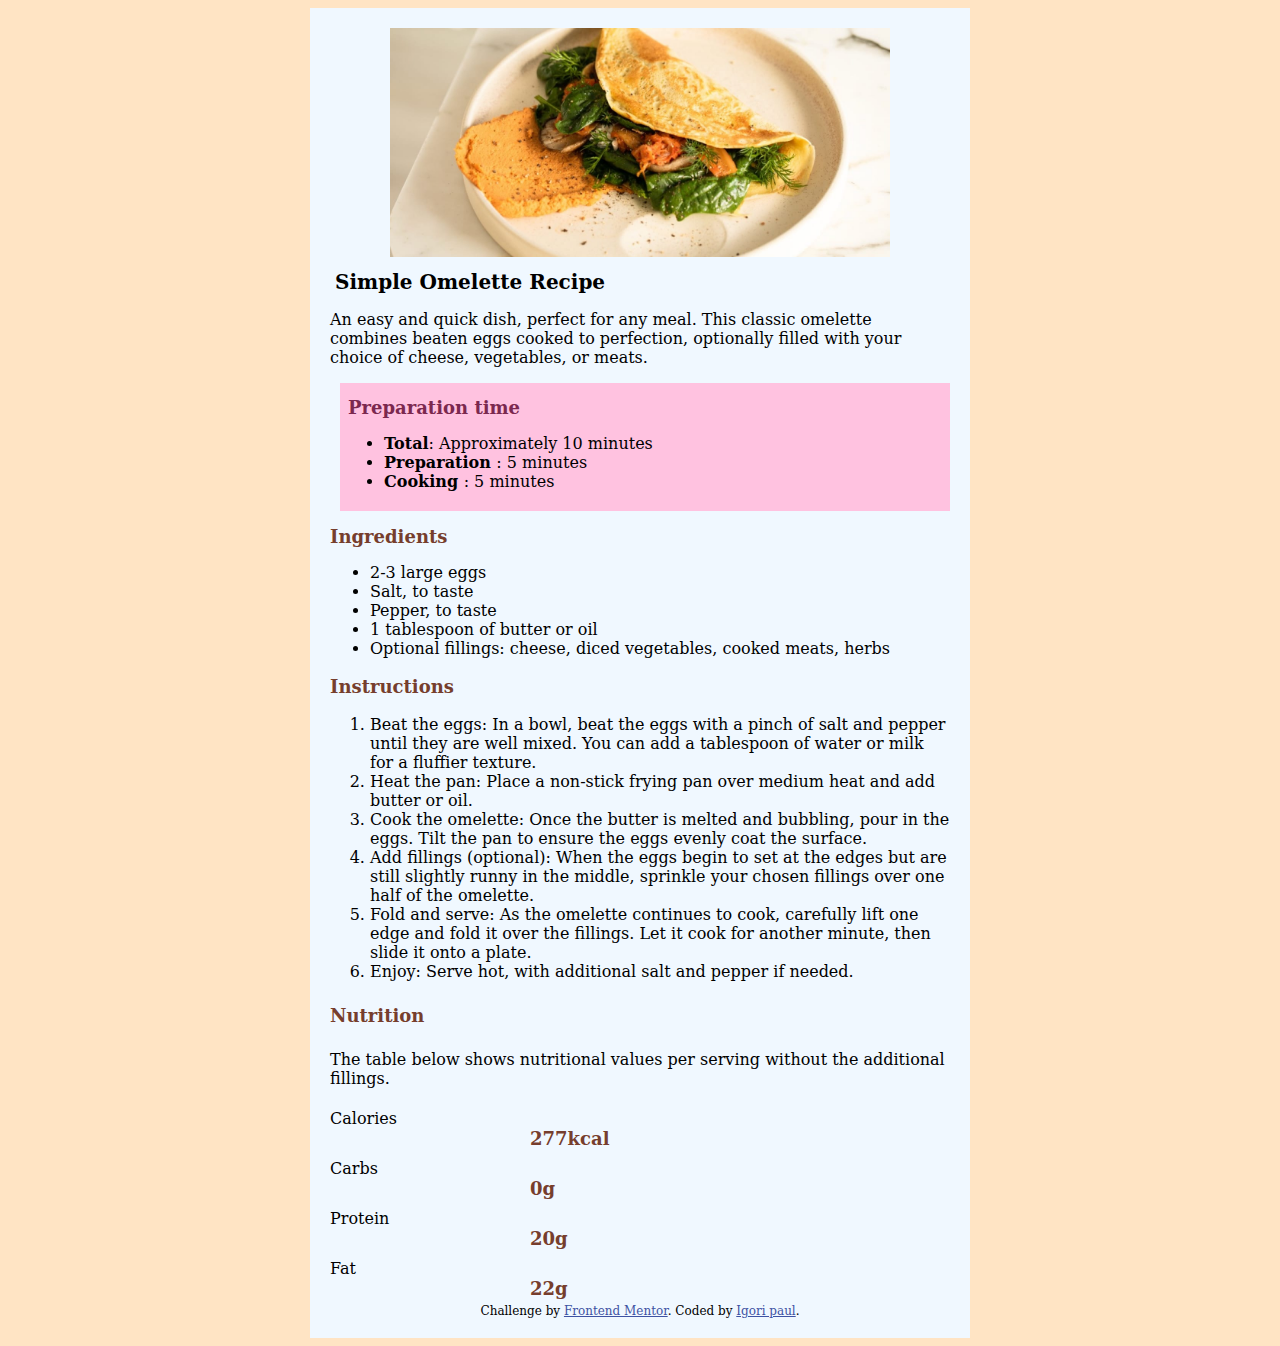
<file: index.html>
<!DOCTYPE html>
          <html lang="en">
          <head>
              <meta charset="UTF-8">
              <meta name="viewport" content="width=device-width, initial-scale=1.0">
              <title>Document</title>

              <link rel="icon" type="image/png" sizes="32x32" href="./assets/images/favicon-32x32.png">

          <title>Frontend Mentor | Recipe page</title>
          
          <style>

              .attribution { font-size: 8px; text-align: center; }
              .attribution a { color: hsl(228, 45%, 44%); }

          </style>
          <link rel="stylesheet" href="work.css">

          <link rel="stylesheet" href="https://fonts.google.com/specimen/Young+Serif">
          <link rel="stylesheet" href="https://fonts.google.com/specimen/Outfit">
          </head>
          <body>
            <main>
      
  <div> <img src="omelette.jpeg" alt="omelette" class="recipe-photo">
 </div>
      <h1 id="w1"> Simple Omelette Recipe </h1>

      <p id="w2" class=""> An easy and quick dish, perfect for any meal. This classic omelette combines beaten eggs cooked 
      to perfection, optionally filled with your choice of cheese, vegetables, or meats.</p>
      <section id="ww">
      <h2 id="w3"> Preparation time </h2>
      <ul id="w4" class="">

      <li> <strong>Total</strong>: Approximately 10 minutes </li>
      <li><strong>Preparation </strong>: 5 minutes</li>
      <li><strong>Cooking </strong>: 5 minutes</li>
      
      </ul>
      </section>

      <section  class="">

          <h2  class="f1">
          Ingredients
          </h2>

      <ul id="w9" class="">

      <li >2-3 large eggs</li>
      <li >Salt, to taste</li>
      <li >Pepper, to taste</li>
      <li> 1 tablespoon of butter or oil</li>
      <li>Optional fillings: cheese, diced vegetables, cooked meats, herbs</li>
      </ul>
      </section>

      <section>
      <h3 class="f1" >
      Instructions</h3>
      <ol>

      <li class="hh">Beat the eggs: In a bowl, beat the eggs with a pinch of salt and pepper until they are well mixed. 
      You can add a tablespoon of water or milk for a fluffier texture.</li>
      <li >Heat the pan: Place a non-stick frying pan over medium heat and add butter or oil.</li>
      <li  >Cook the omelette: Once the butter is melted and bubbling, pour in the eggs. Tilt the pan to ensure 
      the eggs evenly coat the surface.</li>
      <li  > Add fillings (optional): When the eggs begin to set at the edges but are still slightly runny in the 
      middle, sprinkle your chosen fillings over one half of the omelette.</li>
      <li >Fold and serve: As the omelette continues to cook, carefully lift one edge and fold it over the 
      fillings. Let it cook for another minute, then slide it onto a plate.</li>
      <li >Enjoy: Serve hot, with additional salt and pepper if needed.</li>
    </ol>
  </section> 

  <h4 class="f1">Nutrition</h4> 

  <p  > The table below shows nutritional values per serving without the additional fillings.</p>
    <section class="nutrition-table">
  <section >
  Calories

  <dev id="hv" class="f1"> 277kcal</dev>

  </section>

      <section> 
          Carbs
    <dev id="hv" class="f1" > 0g </dev>
      </section>

      <section>
      Protein
  <dev id="hv" class="f1" > 20g  </dev>
      </section>

      <section>
      Fat
  <dev  id="hv" class="f1">22g</dev>
  </section>
  </section>
    <div class="attribution">
      Challenge by <a id="tt" href="https://www.frontendmentor.io?ref=challenge" target="_blank">Frontend Mentor</a>. 
      Coded by <a id="tt" href="#">Igori paul</a>.
    </div>
    </main>

  </body>
  </html>
</file>
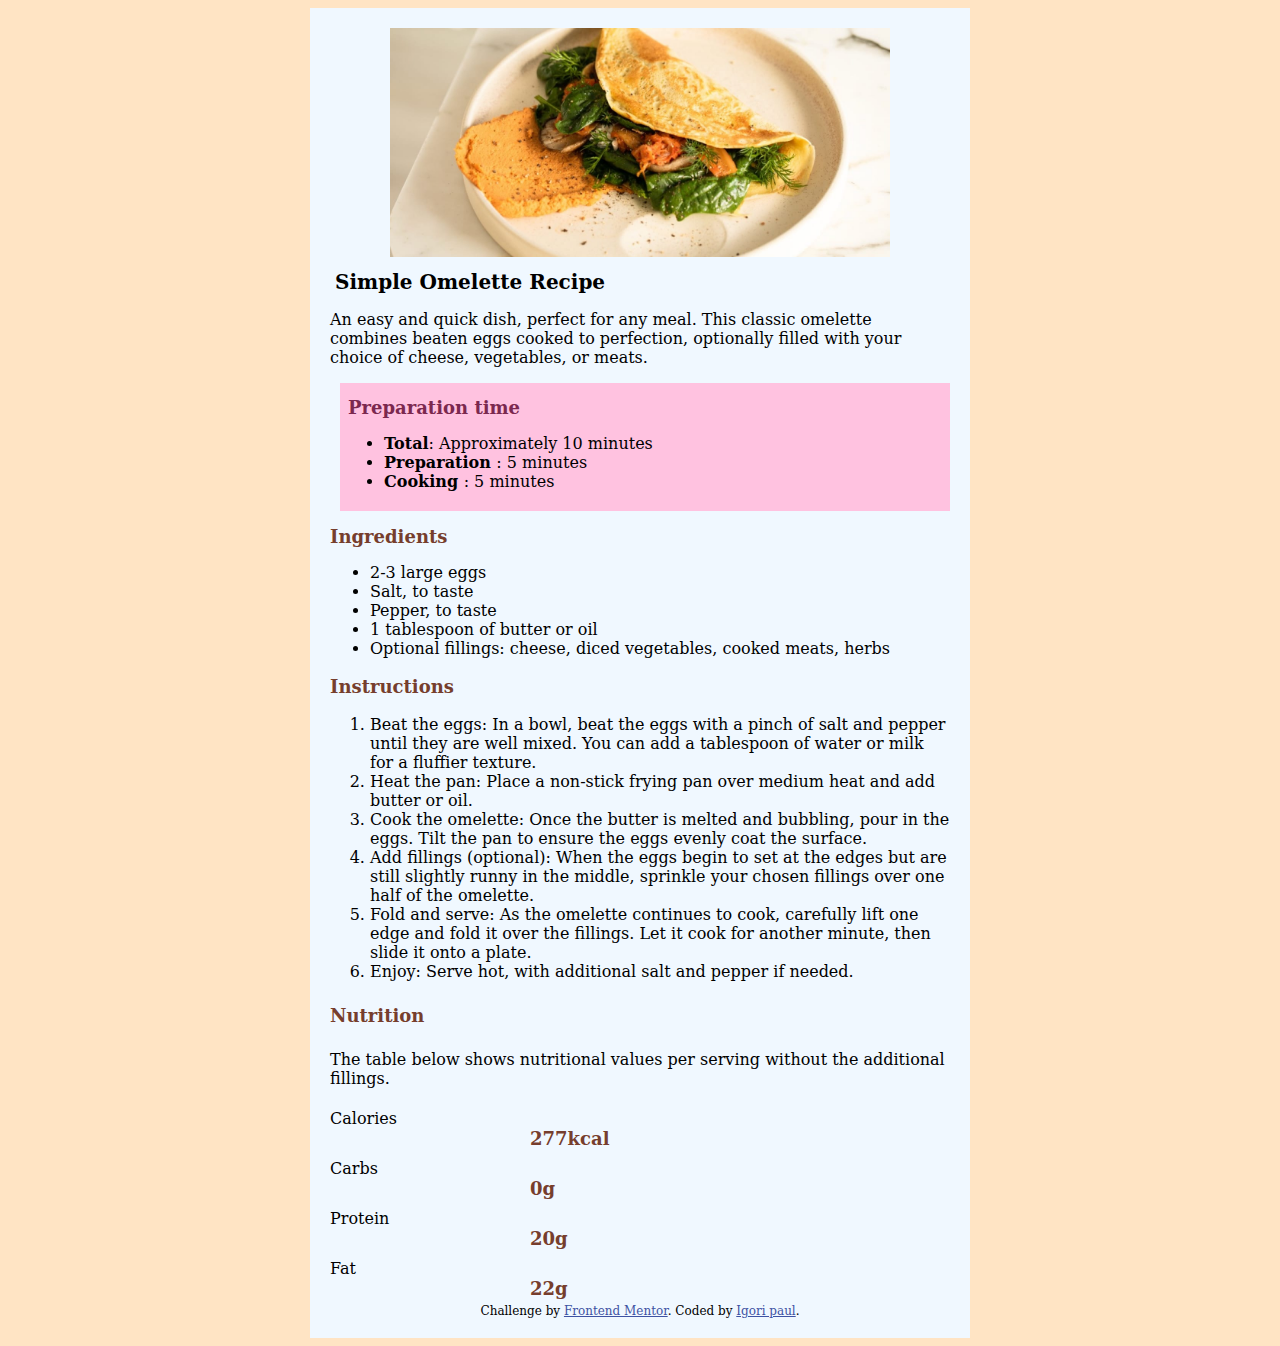
<file: project.html>
<!DOCTYPE html>
        <html lang="en">
        <head>
            <meta charset="UTF-8">
            <meta name="viewport" content="width=device-width, initial-scale=1.0">
            <title>Document</title>
            <link rel="icon" type="image/png" sizes="32x32" href="./assets/images/favicon-32x32.png">
        <title>Frontend Mentor | Recipe page</title>
        <style>

            .attribution { font-size: 8px; text-align: center; }
            .attribution a { color: hsl(228, 45%, 44%); }

        </style>
        <link rel="stylesheet" href="work.css">

        <link rel="stylesheet" href="https://fonts.google.com/specimen/Young+Serif">
        <link rel="stylesheet" href="https://fonts.google.com/specimen/Outfit">
        </head>
        <body>
          <main>
    
<img src="image-omelette.jpeg" alt="omelette" class="recipe-photo">
    <h1 id="w1"> Simple Omelette Recipe </h1>

    <p id="w2" class=""> An easy and quick dish, perfect for any meal. This classic omelette combines beaten eggs cooked 
    to perfection, optionally filled with your choice of cheese, vegetables, or meats.</p>
    <section id="ww">
    <h2 id="w3"> Preparation time </h2>
    <ul id="w4" class="">

    <li> <strong>Total</strong>: Approximately 10 minutes </li>
    <li><strong>Preparation </strong>: 5 minutes</li>
    <li><strong>Cooking </strong>: 5 minutes</li>
    
    </ul>
    </section>

    <section  class="">

        <h2  class="f1">
        Ingredients
        </h2>

    <ul id="w9" class="">

    <li >2-3 large eggs</li>
    <li >Salt, to taste</li>
    <li >Pepper, to taste</li>
    <li> 1 tablespoon of butter or oil</li>
    <li>Optional fillings: cheese, diced vegetables, cooked meats, herbs</li>
    </ul>
    </section>

    <section>
    <h3 class="f1" >
    Instructions</h3>
    <ol>

    <li class="hh">Beat the eggs: In a bowl, beat the eggs with a pinch of salt and pepper until they are well mixed. 
    You can add a tablespoon of water or milk for a fluffier texture.</li>
    <li >Heat the pan: Place a non-stick frying pan over medium heat and add butter or oil.</li>
    <li  >Cook the omelette: Once the butter is melted and bubbling, pour in the eggs. Tilt the pan to ensure 
    the eggs evenly coat the surface.</li>
    <li  > Add fillings (optional): When the eggs begin to set at the edges but are still slightly runny in the 
    middle, sprinkle your chosen fillings over one half of the omelette.</li>
    <li >Fold and serve: As the omelette continues to cook, carefully lift one edge and fold it over the 
    fillings. Let it cook for another minute, then slide it onto a plate.</li>
    <li >Enjoy: Serve hot, with additional salt and pepper if needed.</li>
   </ol>
</section> 

 <h4 class="f1">Nutrition</h4> 

 <p  > The table below shows nutritional values per serving without the additional fillings.</p>
  <section class="nutrition-table">
 <section >
 Calories

 <dev id="hv" class="f1"> 277kcal</dev>

 </section>

    <section> 
         Carbs
  <dev id="hv" class="f1" > 0g </dev>
    </section>

     <section>
    Protein
<dev id="hv" class="f1" > 20g  </dev>
    </section>

    <section>
    Fat
<dev  id="hv" class="f1">22g</dev>
</section>
</section>
  <div class="attribution">
    Challenge by <a href="https://www.frontendmentor.io?ref=challenge" target="_blank">Frontend Mentor</a>. 
    Coded by <a href="#">Igori paul</a>.
  </div>
  </main>

</body>
</html>
</file>
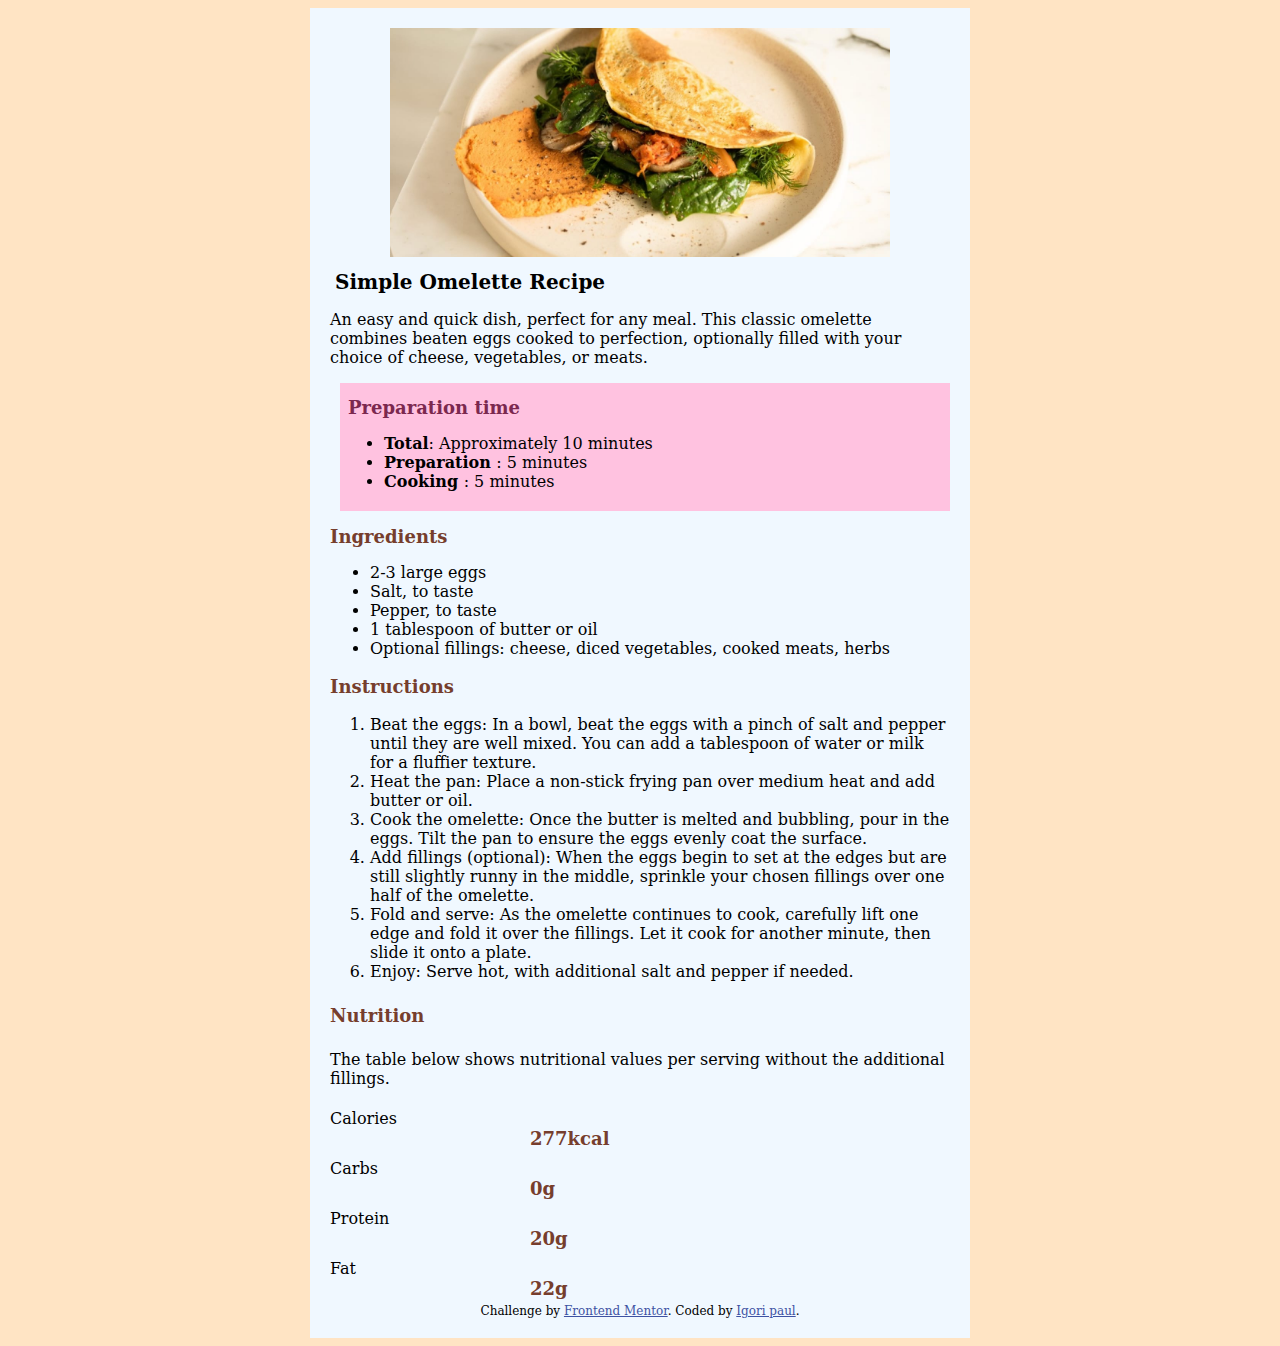
<file: recipe code/project.html>
<!DOCTYPE html>
          <html lang="en">
          <head>
              <meta charset="UTF-8">
              <meta name="viewport" content="width=device-width, initial-scale=1.0">
              <title>Document</title>

              <link rel="icon" type="image/png" sizes="32x32" href="./assets/images/favicon-32x32.png">

          <title>Frontend Mentor | Recipe page</title>
          
          <style>

              .attribution { font-size: 8px; text-align: center; }
              .attribution a { color: hsl(228, 45%, 44%); }

          </style>
          <link rel="stylesheet" href="work.css">

          <link rel="stylesheet" href="https://fonts.google.com/specimen/Young+Serif">
          <link rel="stylesheet" href="https://fonts.google.com/specimen/Outfit">
          </head>
          <body>
            <main>
      
  <img src="omelette.jpeg" alt="omelette" class="recipe-photo">
      <h1 id="w1"> Simple Omelette Recipe </h1>

      <p id="w2" class=""> An easy and quick dish, perfect for any meal. This classic omelette combines beaten eggs cooked 
      to perfection, optionally filled with your choice of cheese, vegetables, or meats.</p>
      <section id="ww">
      <h2 id="w3"> Preparation time </h2>
      <ul id="w4" class="">

      <li> <strong>Total</strong>: Approximately 10 minutes </li>
      <li><strong>Preparation </strong>: 5 minutes</li>
      <li><strong>Cooking </strong>: 5 minutes</li>
      
      </ul>
      </section>

      <section  class="">

          <h2  class="f1">
          Ingredients
          </h2>

      <ul id="w9" class="">

      <li >2-3 large eggs</li>
      <li >Salt, to taste</li>
      <li >Pepper, to taste</li>
      <li> 1 tablespoon of butter or oil</li>
      <li>Optional fillings: cheese, diced vegetables, cooked meats, herbs</li>
      </ul>
      </section>

      <section>
      <h3 class="f1" >
      Instructions</h3>
      <ol>

      <li class="hh">Beat the eggs: In a bowl, beat the eggs with a pinch of salt and pepper until they are well mixed. 
      You can add a tablespoon of water or milk for a fluffier texture.</li>
      <li >Heat the pan: Place a non-stick frying pan over medium heat and add butter or oil.</li>
      <li  >Cook the omelette: Once the butter is melted and bubbling, pour in the eggs. Tilt the pan to ensure 
      the eggs evenly coat the surface.</li>
      <li  > Add fillings (optional): When the eggs begin to set at the edges but are still slightly runny in the 
      middle, sprinkle your chosen fillings over one half of the omelette.</li>
      <li >Fold and serve: As the omelette continues to cook, carefully lift one edge and fold it over the 
      fillings. Let it cook for another minute, then slide it onto a plate.</li>
      <li >Enjoy: Serve hot, with additional salt and pepper if needed.</li>
    </ol>
  </section> 

  <h4 class="f1">Nutrition</h4> 

  <p  > The table below shows nutritional values per serving without the additional fillings.</p>
    <section class="nutrition-table">
  <section >
  Calories

  <dev id="hv" class="f1"> 277kcal</dev>

  </section>

      <section> 
          Carbs
    <dev id="hv" class="f1" > 0g </dev>
      </section>

      <section>
      Protein
  <dev id="hv" class="f1" > 20g  </dev>
      </section>

      <section>
      Fat
  <dev  id="hv" class="f1">22g</dev>
  </section>
  </section>
    <div class="attribution">
      Challenge by <a id="tt" href="https://www.frontendmentor.io?ref=challenge" target="_blank">Frontend Mentor</a>. 
      Coded by <a id="tt" href="#">Igori paul</a>.
    </div>
    </main>

  </body>
  </html>
</file>
<file: work.css>
body {
    font-size: 16px; 
    font-family: "young serif", "serif", "outfit";
    background-color: bisque;


}
main{
    background-color: aliceblue;
    max-width: 620px;
    margin: 0 auto;
    padding: 20px;

}
 #w1 {
    font-size: 20px;
    font-weight: bolder;
    text-align: left;
    margin-bottom: 5px;
    margin-left: 5px;

 }
 .recipe-photo {
  max-width: 500px;
  width: 100%;
  height: auto;
  display: block;
  margin: 0 auto; 
}
 #ww {
    margin-left: 10px;
    border: 4px solid hsl(330, 100%, 88%);
    background-color: hsl(330, 100%, 88%);;

 }
    #w3 {
        font-size: 18px;
        font-weight: bold;
        margin-top: 10px;
        margin-left: 4px;
     color: hsl(332, 51%, 32%);
    }
    
    .f1  {
        color: hsl(14,45%, 32%);
        font-weight: bold;
        font-size: 18px;

    }

 #hv {
    margin: 50%;
     text-align: center;
}
.nutrition-table {
    display: grid;
    grid-template-columns: repeat(1, 1fr);
    gap: 10px 30px;
    max-width: 400px;
    margin-top: 10px;
     justify-content: space-between;
    padding: 5px 0;
}
.attribution {
    font-size: 12px;
    text-align: center;
}
</file>
<file: recipe code/work.css>
body {
        font-size: 16px; 
        font-family: "young serif", "serif", "outfit";
        background-color: bisque;


    }
    main{
        background-color: aliceblue;
        max-width: 620px;
        margin: 0 auto;
        padding: 20px;

    }
    #w1 {
        font-size: 20px;
        font-weight: bolder;
        text-align: left;
        margin-bottom: 5px;
        margin-left: 5px;

    }
    .recipe-photo {
    max-width: 500px;
    width: 100%;
    height: auto;
    display: block;
    margin: 0 auto; 
    }
    #ww {
        margin-left: 10px;
        border: 4px solid hsl(330, 100%, 88%);
        background-color: hsl(330, 100%, 88%);;

    }
        #w3 {
            font-size: 18px;
            font-weight: bold;
            margin-top: 10px;
            margin-left: 4px;
        color: hsl(332, 51%, 32%);
        }
        
        .f1  {
            color: hsl(14,45%, 32%);
            font-weight: bold;
            font-size: 18px;

        }

    #hv {
        margin: 50%;
        text-align: center;
    }
    .nutrition-table {
        display: grid;
        grid-template-columns: repeat(1, 1fr);
        gap: 10px 30px;
        max-width: 400px;
        margin-top: 10px;
        justify-content: space-between;
        padding: 5px 0;
    }
    .attribution {
        font-size: 12px;
        text-align: center;
    }
    #tt:hover {
        color: darkmagenta;
    }
</file>
